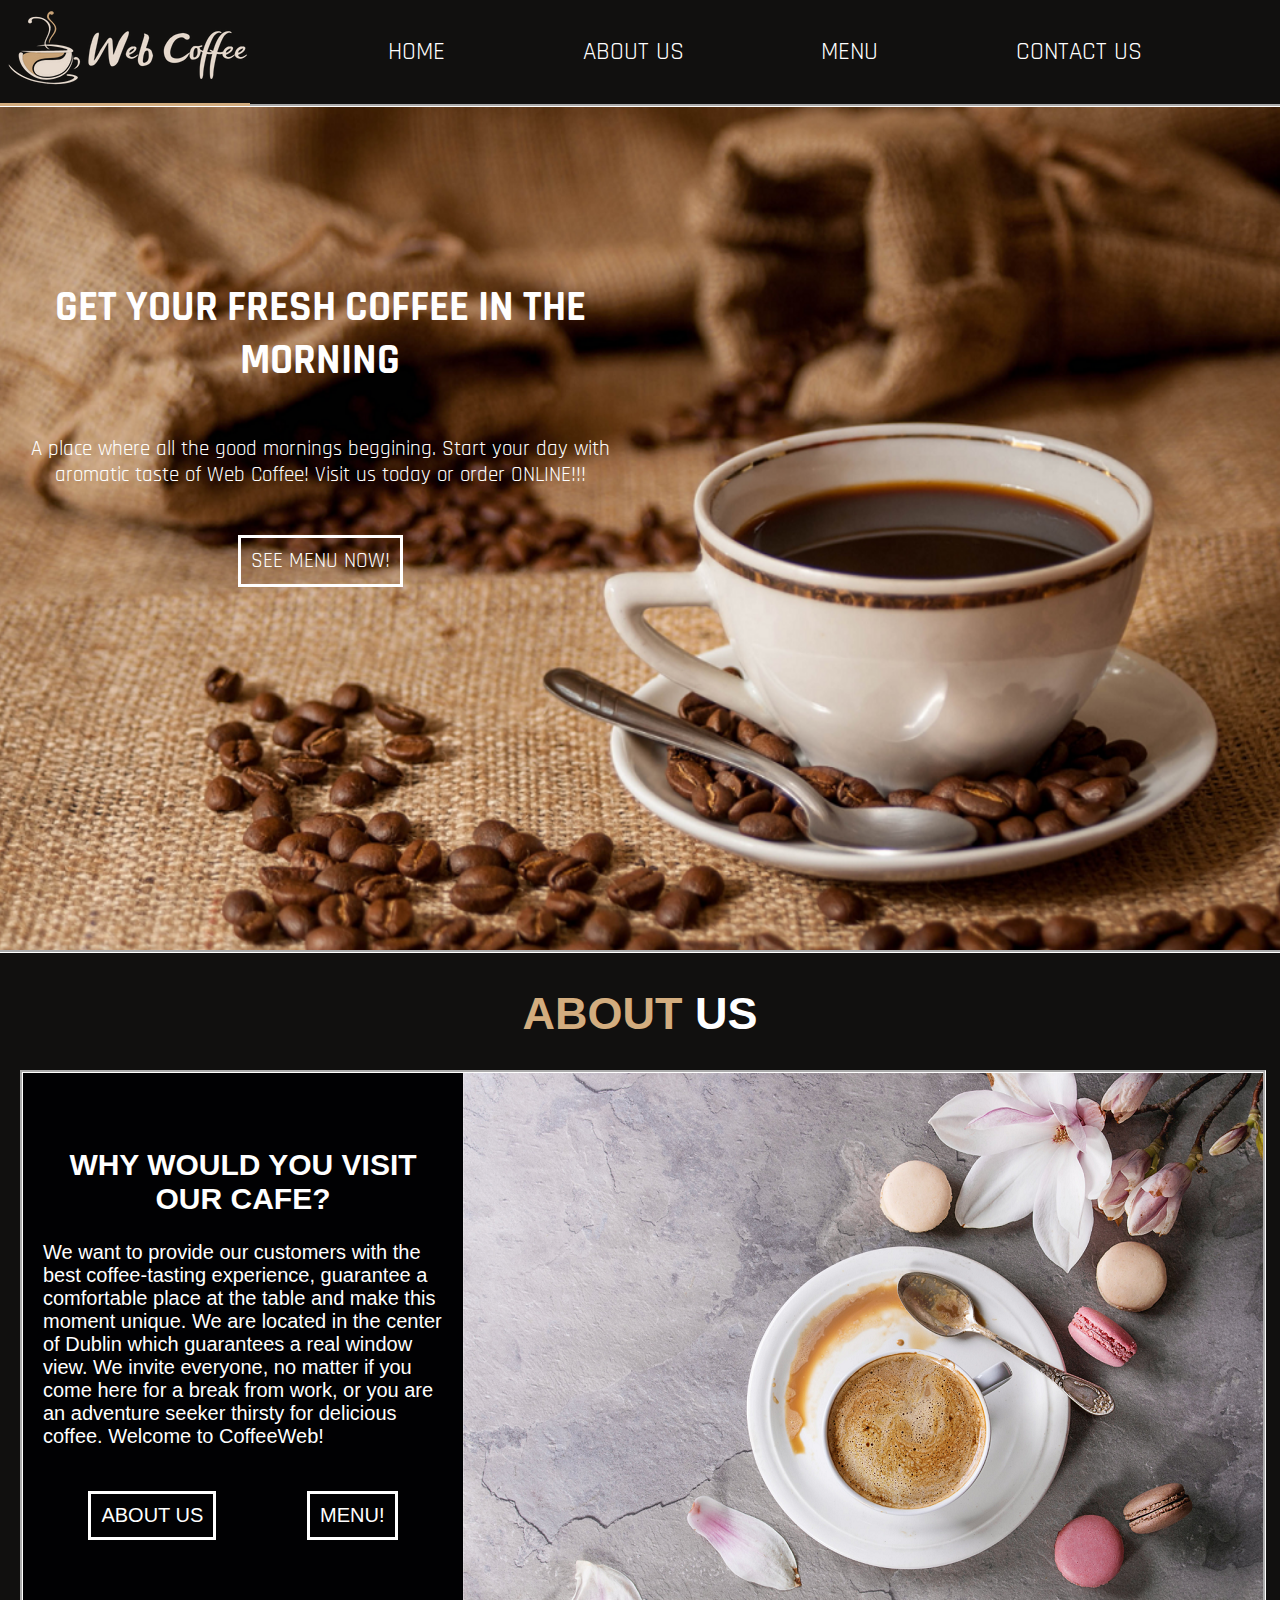
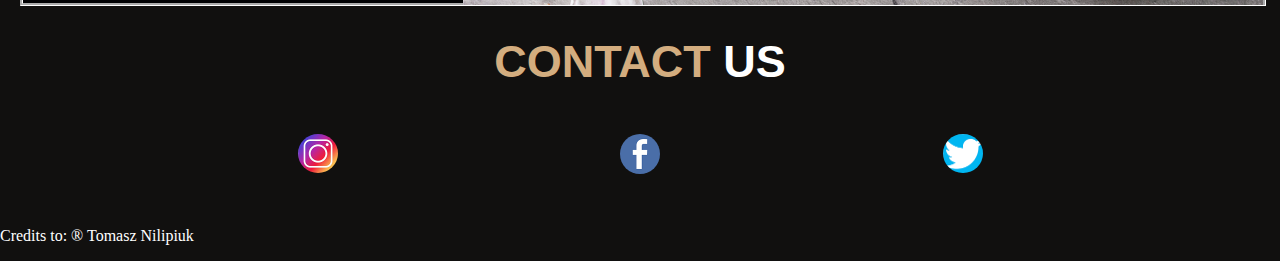
<file: index.html>
<!DOCTYPE html>
<html lang="en">
  <head>
    <meta charset="UTF-8" />
    <meta http-equiv="X-UA-Compatible" content="IE=edge" />
    <meta name="viewport" content="width=device-width, initial-scale=1.0" />
    <link rel="stylesheet" href="styles.css">
    <!-- Font link -->
    <link rel="preconnect" href="https://fonts.googleapis.com">
    <link rel="preconnect" href="https://fonts.gstatic.com" crossorigin>
    <link href="https://fonts.googleapis.com/css2?family=Karla:ital,wght@1,700&family=Rajdhani:wght@500&display=swap" rel="stylesheet"> 
  </head>
    <title>MyWebCoffee</title>
  <body>
    <!-- Logo and Navbar here -->
    <div class="header">
      <div class="logo">
        <a  href="#"><img src="image/WebCoffee.png" alt="logo"></a>
      </div>
      <div class="navbar">
          <a  href="#">Home</a>
          <a  href="aboutus.html">About us</a>
          <a  href="menu.html">Menu</a>
          <a  href="#Contact">Contact Us</a>
       </div>
      </div>
      <!-- Home section -->
      <div class="home">
        <div class="content">
            <h1>Get your fresh coffee in the morning</h1>
            <p> A place where all the good mornings beggining. Start your day with aromatic taste of Web Coffee! Visit us today or order ONLINE!!!</p>
          <br>
            <a class="menu" target="_blank" href="menu.html">SEE MENU NOW!</a>
        </div>
      </div>
      <!-- About Us -->
      <div class="about">
          <h1 class="about-us"><span>ABOUT</span> US</h1>
          <div class="about-content">
          <div class="about-us-content">    
            <h2>why would you visit our cafe? </h2>
            <p>
               We want to provide our customers with the best coffee-tasting experience, guarantee a comfortable place at the table and make this moment unique. We are located in the center of Dublin which guarantees a real window view. We invite everyone, no matter if you come here for a break from work, or you are an adventure seeker thirsty for delicious coffee. Welcome to CoffeeWeb! 
            </p>
            <br>
            <div class="go-buttoms">
            <a class="buttoms" href="aboutus.html">ABOUT US</a>
            <br>
            <a class="buttoms" href="menu.html"> MENU!</a>
            </div>
          </div> 
          <div class="image">
             <img id="img" src="image/yy2.png" alt="">
            </div> 
		   </div>
      </div>
    <!-- Contact us-->
      <div class="footer">
               <h1 class="about-us"><span>CONTACT</span> US</h1>
        <div class="links">
          <a target="_blank" href="https://instagram.com/"><img class="footer-link" src="image/insta-icon.png"></a>
          <a target="_blank" href="https://facebook.com/"><img class="footer-link"  src="image/fb-icon.png"></a>
          <a target="_blank" href="https://twitter.com/"><img class="footer-link"  src="image/twitter-icon.png"></a>
      </div>
      <br>
      <p>Credits to:  	&reg; Tomasz Nilipiuk</p>
      </div>
  </body>
</html>
</file>
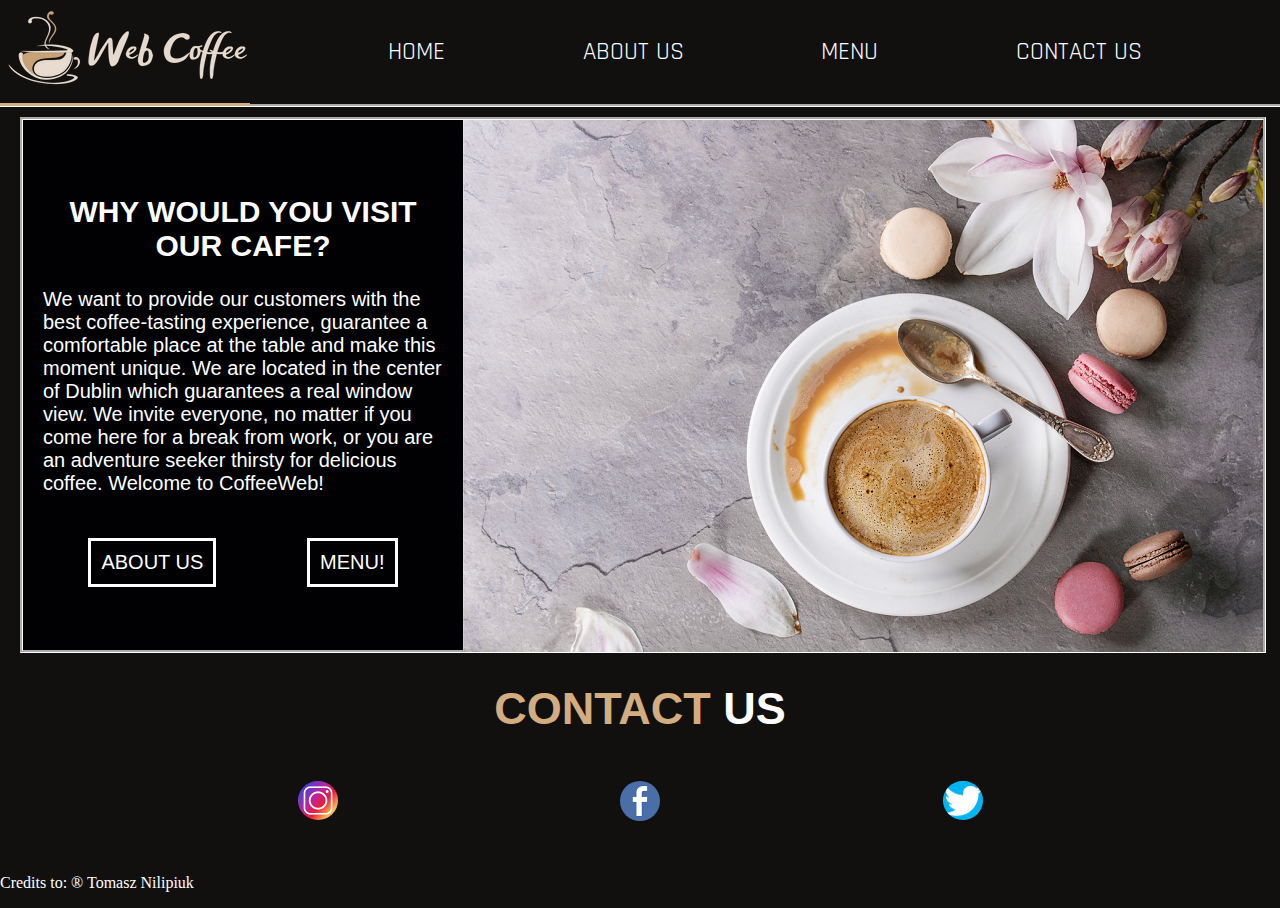
<file: aboutus.html>
<!DOCTYPE html>
<html lang="en">
  <head>
    <meta charset="UTF-8" />
    <meta http-equiv="X-UA-Compatible" content="IE=edge" />
    <meta name="viewport" content="width=device-width, initial-scale=1.0" />
    <link rel="stylesheet" href="styles.css">
    <!-- Font link -->
    <link rel="preconnect" href="https://fonts.googleapis.com">
    <link rel="preconnect" href="https://fonts.gstatic.com" crossorigin>
    <link href="https://fonts.googleapis.com/css2?family=Karla:ital,wght@1,700&family=Rajdhani:wght@500&display=swap" rel="stylesheet">
  </head> 
    <title>About Us - MyWebCoffee</title>
  <body>
    <!-- Logo and Navbar here -->
    <div class="header">
      <div class="logo">
        <a  href="#"><img src="image/WebCoffee.png" alt="logo"></a>
      </div>
      <div class="navbar">
          <a  href="index.html">Home</a>
          <a  href="aboutus.html">About us</a>
          <a  href="menu.html">Menu</a>
          <a  href="#Contact">Contact Us</a>
      </div>
    </div>
      <!-- About Us -->
    <div class="newtab-padding">
      <div class="about">
        <h1 class="about-us"><span>ABOUT</span> US</h1>
        <div class="about-content">
          <div class="about-us-content">    
          <h2>why would you visit our cafe? </h2>
          <p>
             We want to provide our customers with the best coffee-tasting experience, guarantee a comfortable place at the table and make this moment unique. We are located in the center of Dublin which guarantees a real window view. We invite everyone, no matter if you come here for a break from work, or you are an adventure seeker thirsty for delicious coffee. Welcome to CoffeeWeb! 
          </p>
          <br>
          <div class="go-buttoms">
          <a class="buttoms" target="_blank" href="aboutus.html">ABOUT US</a>
          <br>
          <a class="buttoms"> MENU!</a>
          </div>
          </div> 
        <div class="image">
           <img id="img" src="image/yy2.png" alt="">
          </div> 
        </div>
      </div>
     <!-- Contact us-->
    <div class="footer">
      <h1 class="about-us"><span>CONTACT</span> US</h1>
  <div class="links">
    <a target="_blank" href="https://instagram.com/"><img class="footer-link" src="image/insta-icon.png"></a>
    <a target="_blank" href="https://facebook.com/"><img class="footer-link"  src="image/fb-icon.png"></a>
    <a target="_blank" href="https://twitter.com/"><img class="footer-link"  src="image/twitter-icon.png"></a>
  </div>
      <br>
      <p>Credits to:  	&reg; Tomasz Nilipiuk</p>
  </div>
  </div>   
</html>
</file>
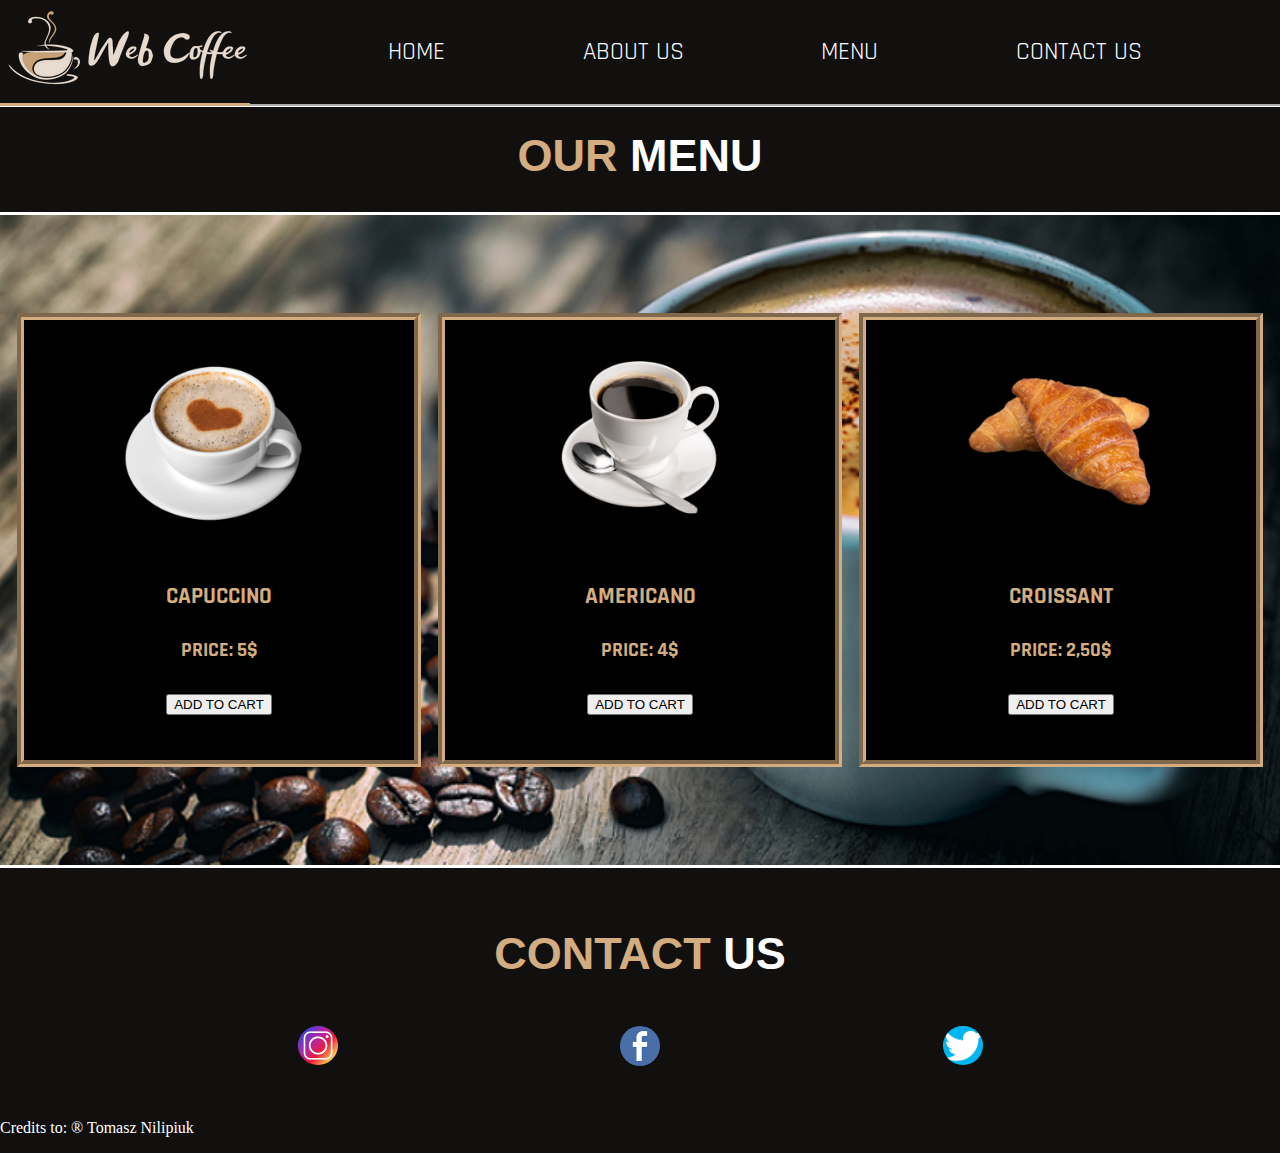
<file: menu.html>
<!DOCTYPE html>
<html lang="en">
  <head>
    <meta charset="UTF-8" />
    <meta http-equiv="X-UA-Compatible" content="IE=edge" />
    <meta name="viewport" content="width=device-width, initial-scale=1.0" />
    <link rel="stylesheet" href="styles.css">
    <!-- Font link -->
    <link rel="preconnect" href="https://fonts.googleapis.com">
    <link rel="preconnect" href="https://fonts.gstatic.com" crossorigin>
    <link href="https://fonts.googleapis.com/css2?family=Karla:ital,wght@1,700&family=Rajdhani:wght@500&display=swap" rel="stylesheet"> 
  </head>
    <title>Menu - MyWebCoffee</title>
  <body >
    <!-- Logo and Navbar here -->
    <div class="header">
      <div class="logo">
        <a  href="#"><img src="image/WebCoffee.png" alt="logo"></a>
      </div>
      <div class="navbar">
          <a  href="index.html">Home</a>
          <a  href="aboutus.html">About us</a>
          <a  href="menu.html">Menu</a>
          <a  href="#Contact">Contact Us</a>
       </div>
      </div>
      <!-- Menu -->
      <div class="menupage">
        <h1 class="about-us"><span>OUR</span> MENU</h1>

        <div class="menu-page">
        <div class="menu-container">
          <img class="menu-img" src="image/capuchino.png">
          <h3>CAPUCCINO</h3>
          <h4>PRICE: 5$</h4>
          <button>ADD TO CART</button>
        </div>

        <div class="menu-container">
          <img class="menu-img" src="image/americano.png">
          <h3>AMERICANO</h3>
          <h4>PRICE: 4$</h4>
          <button>ADD TO CART</button>
        </div>

        <div class="menu-container">
          <img class="menu-img" src="image/croissant.png">
          <h3>CROISSANT</h3>
          <h4>PRICE: 2,50$</h4>
          <button>ADD TO CART</button>
        </div>
      </div>
      </div>
 <!-- Contact us-->
 <div class="footer">
  <h1 class="about-us"><span>CONTACT</span> US</h1>
<div class="links">
<a target="_blank" href="https://instagram.com/"><img class="footer-link" src="image/insta-icon.png"></a>
<a target="_blank" href="https://facebook.com/"><img class="footer-link"  src="image/fb-icon.png"></a>
<a target="_blank" href="https://twitter.com/"><img class="footer-link"  src="image/twitter-icon.png"></a>
</div>
<br>
<p>Credits to:  	&reg; Tomasz Nilipiuk</p>
</div>
  </body>
</html>
</file>
<file: styles.css>
body {
  margin: 0;
  background: #11100f; 
}

.header {
  background: #11100f;
  display: flex;
  border-bottom: groove white;
  position: fixed;
  top: 0;
  width: 100%;
  z-index: 1; 
}

.logo {
  text-align: center;
}

.navbar {
  width: 100%;
  display: flex;
  flex-direction: row;
  text-transform: uppercase;
  list-style-type: none;
  align-items: center;
  justify-content: space-evenly;
  font-family: 'Rajdhani', sans-serif;
  font-size: 25px;
}

a {
  color: white;
  text-decoration: none;
}

a:hover {
  color: #d3ad7f;
  border-bottom: solid #d3ad7f;
}


.home {
  width: 100%;
  height: 950px;
  /* background-image: url("../image/bg.png"); */
  background-image: url("image/bg.png");

  background-size: cover;
  background-position: center;
  border-bottom: groove white;
}

.content {
	width: 50%;
  height: 80%;
  padding-top: 40px;
  font-family: 'Rajdhani', sans-serif;
  font-size: 130%;
	text-align: center;
	display: flex;
	flex-direction: column;
	align-items: center;
	justify-content: center;
	color: #fff;
}

h1 {
  	text-transform: uppercase;
}

.menu {
	border: solid white;
	padding: 10px;
}

.menu:hover {
   background-color: #d3ad7f;
	 border-color: white; 
   color: white;
 }

.about {
    padding-top: 5px;
    padding-left: 20px;
    padding-right: 20px;
    font-family: sans-serif, 'Karla', 'Roboto';
    color: white;
}



.about-us {
  font-family: sans-serif, 'Karla';
  font-size: 45px;
  text-align: center;
}

.about-us span {
  color: #d3ad7f;
}

.about-content { 
  width: 100%;
  height: 530px;
  display: flex;
  flex-direction: row;
  border: groove white;
}


h2 {
  text-align: center;
  text-transform:uppercase;
}

.about-us-content {
  padding-top: 50px;
  padding-left: 20px;
  padding-right: 20px;
  background: #010103;
  font-family: sans-serif, 'Roboto';
  font-size: 20px;
  color: white;
  text-align: left;
}

.go-buttoms {
  display: flex;
  justify-content:space-evenly;

}
.buttoms {
	border: solid white;
	padding: 10px;
}

.buttoms:hover {
   background-color: #d3ad7f;
	 border-color: white; 
   color: white;
}

.footer {
  color: white;
}

.links {
  display: flex;
  justify-content: space-evenly;
  padding: 15px;
}

.footer-link {
  border: solid none;
  border-radius: 50%;
  width: 40px;
}

.menupage {
  padding-top: 100px;
  color: white;
  padding-bottom: 30px; 
}

.menu-page {
  width: 100%;
  height: 650px;
  display: flex;
  flex-direction: row;
  justify-content: space-evenly;
  background-image: url("../image/background.png");
  background-size: cover;
  background-position: center;
  align-items: center;
  border-bottom: solid white;
  border-top: solid white;
}

.menu-img {
    width: 60%;
}

.menu-container {
    width: 350px;
    height: 400px;
    border:7px groove #d3ad7f;
    padding: 20px;
    font-family: 'Rajdhani', sans-serif;
    font-size: 20px;
    color: #d3ad7f;
    background: black;
    text-align: center;
  }
</file>
